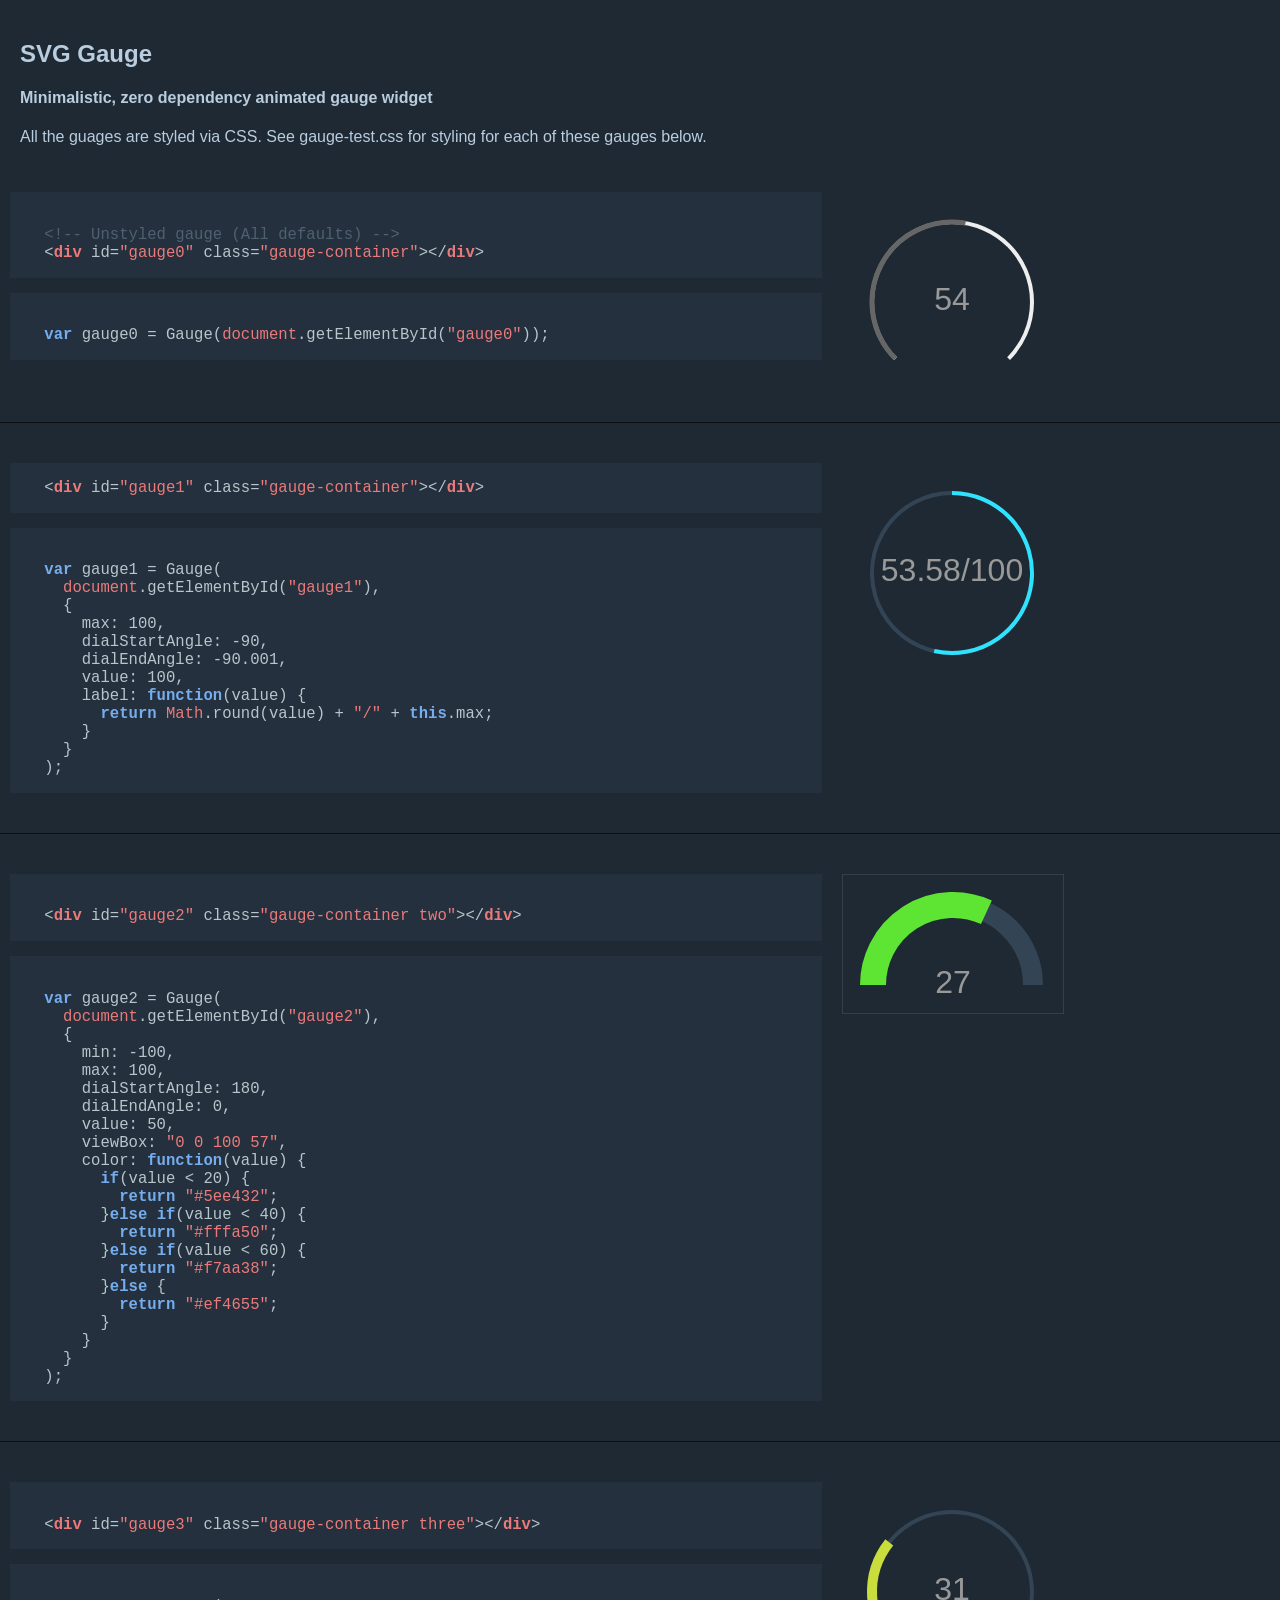
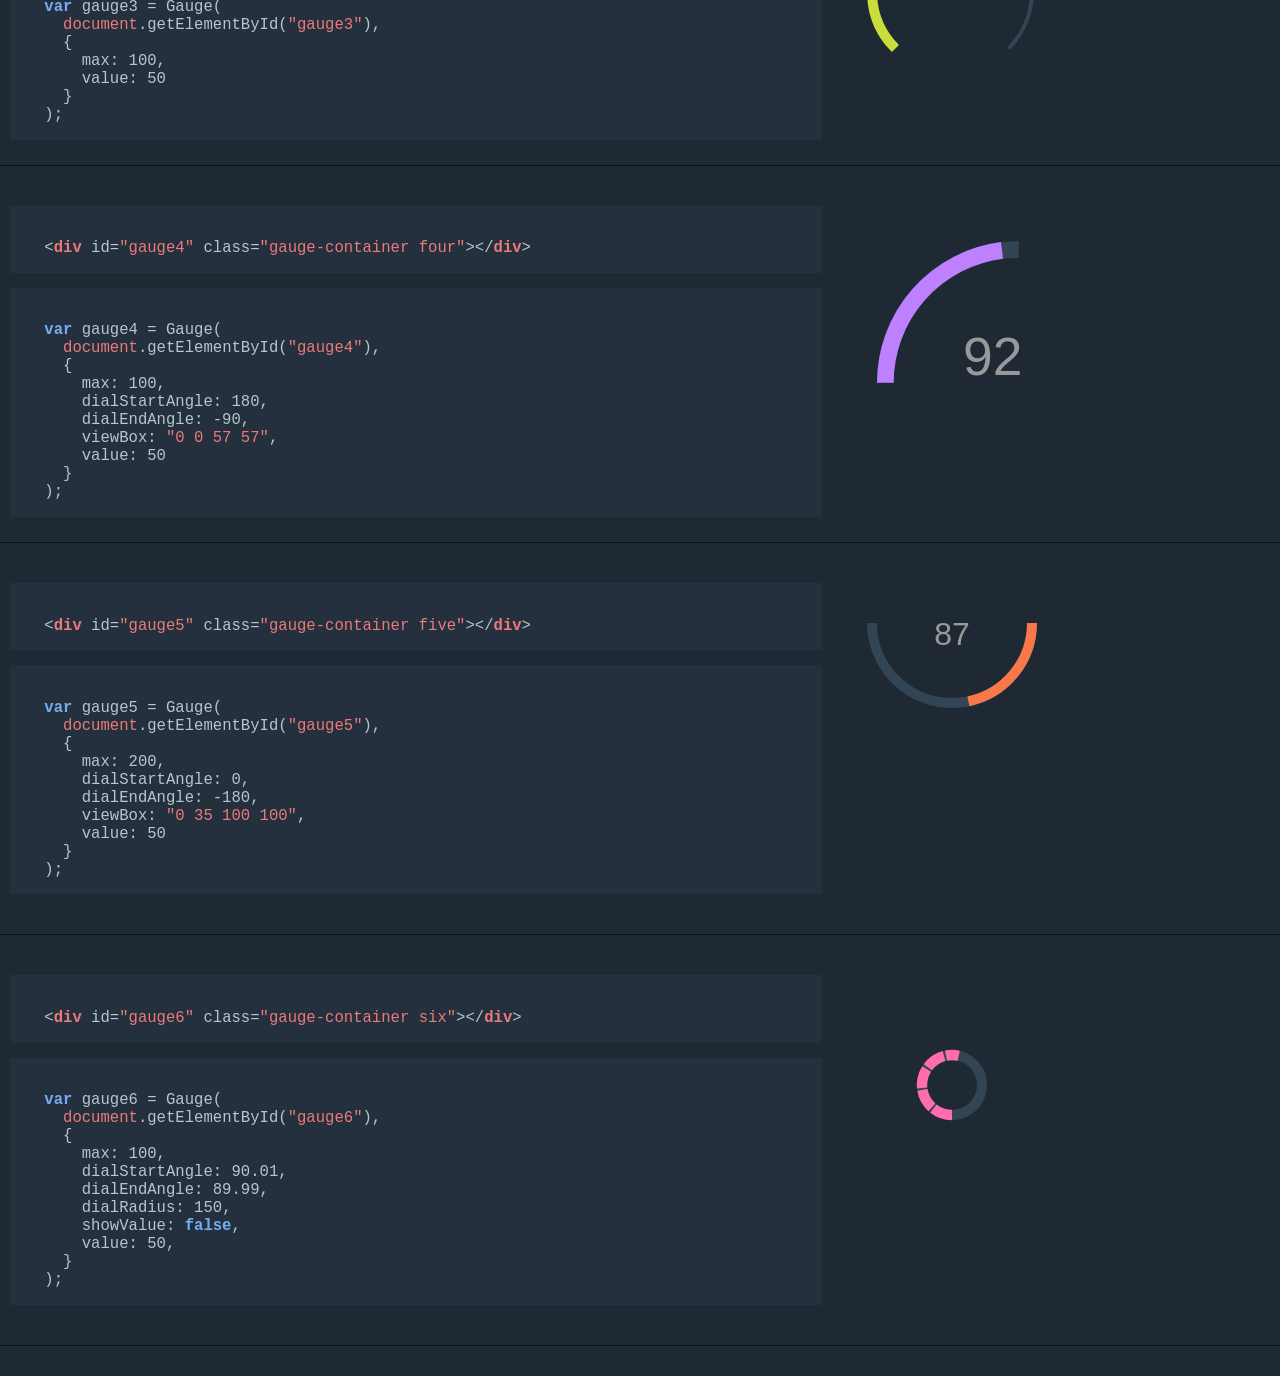
<file: gauge/example/index.html>
<!DOCTYPE html>
<html>
  <head>
    <title>Gauges</title>
    <meta http-equiv="Content-Type" content="text/html; charset=utf-8" />
    <meta http-equiv="X-UA-Compatible" content="IE=edge,chrome=1" />
    <meta name="HandheldFriendly" content="True" />
    <meta name="MobileOptimized" content="480" />
    <meta name="viewport"
        content="width=device-width, initial-scale=1, maximum-scale=1, user-scalable=no" />

    <meta name="apple-mobile-web-app-capable" content="yes" />
    <meta name="theme-color" content="#2f434e" />
    <meta http-equiv="cleartype" content="on" />
    <link rel="stylesheet" href="index.css" />
    <link rel="stylesheet" href="dark.css" />
    <style>
      .info {
        padding: 20px;
      }
      .example {
        overflow: auto;
        border-bottom: 1px solid rgba(0,0,0,0.6);
        box-sizing: border-box;
        clear: both;
        margin-bottom: 30px;
      }
      .example > .code, .example > .display {
        box-sizing: border-box;
        padding: 10px;
      }
      .example > .code {
      }
      .example > .display {
        text-align: center;
        overflow: auto;
        padding: 20px 0;
        overflow: hidden;
      }
      .example > .display {
      }

      pre {
        padding: 0;
        margin: 0;
      }



      @media only screen and (min-device-width: 768px) {
        .gauge-container {
          width: 200px;
          height: 200px;
        }
        .example > .code {
          width: 65%;
          float: left;
        }
        .example > .display {
          width: 35%;
          float: right;
          padding: 10px;
        }
      }
    </style>

    <script type="text/javascript" src="highlight.pack.js"> </script>
    <script>hljs.initHighlightingOnLoad();</script>
  </head>

  <body>
    <div class="info">
      <h2>SVG Gauge</h2>
      <h4>Minimalistic, zero dependency animated gauge widget</h4>
      <p>
        All the guages are styled via CSS. See gauge-test.css for styling for each of these gauges
        below.
      </p>
    </div>

    <div class="example">
      <div class="code">
        <pre>
<code class="html">
  &lt;!-- Unstyled gauge (All defaults) --&gt;
  &lt;div id="gauge0" class="gauge-container"&gt;&lt;/div&gt;
</code>
<code class="javascript">
  var gauge0 = Gauge(document.getElementById("gauge0"));
</code>
        </pre>
      </div>
      <div class="display">
        <div id="gauge0" class="gauge-container"></div>
      </div>
    </div>


    <div class="example">
      <div class="code">
        <pre>
<code class="html">  &lt;div id="gauge1" class="gauge-container"&gt;&lt;/div&gt;</code>
<code class="javascript">
  var gauge1 = Gauge(
    document.getElementById("gauge1"),
    {
      max: 100,
      dialStartAngle: -90,
      dialEndAngle: -90.001,
      value: 100,
      label: function(value) {
        return Math.round(value) + "/" + this.max;
      }
    }
  );
</code>
        </pre>
      </div>
      <div class="display">
        <div id="gauge1" class="gauge-container one"></div>
      </div>
    </div>



    <div class="example">
      <div class="code">
        <pre>
<code class="html">
  &lt;div id="gauge2" class="gauge-container two"&gt;&lt;/div&gt;
</code>
<code class="javascript">
  var gauge2 = Gauge(
    document.getElementById("gauge2"),
    {
      min: -100,
      max: 100,
      dialStartAngle: 180,
      dialEndAngle: 0,
      value: 50,
      viewBox: "0 0 100 57",
      color: function(value) {
        if(value < 20) {
          return "#5ee432";
        }else if(value < 40) {
          return "#fffa50";
        }else if(value < 60) {
          return "#f7aa38";
        }else {
          return "#ef4655";
        }
      }
    }
  );
</code>
        </pre>
      </div>
      <div class="display">
        <div id="gauge2" class="gauge-container two"></div>
      </div>
    </div>




    <div class="example">
      <div class="code">
        <pre>
<code class="html">
  &lt;div id="gauge3" class="gauge-container three"&gt;&lt;/div&gt;
</code>
<code class="javascript">
  var gauge3 = Gauge(
    document.getElementById("gauge3"),
    {
      max: 100,
      value: 50
    }
  );
</code>
</pre>
</div>
<div class="display">
<div id="gauge3" class="gauge-container three"></div>
</div>
</div>



<div class="example">
<div class="code">
<pre>
<code class="html">
  &lt;div id="gauge4" class="gauge-container four"&gt;&lt;/div&gt;
</code>
<code class="javascript">
  var gauge4 = Gauge(
    document.getElementById("gauge4"),
    {
      max: 100,
      dialStartAngle: 180,
      dialEndAngle: -90,
      viewBox: "0 0 57 57",
      value: 50
    }
  );
</code>
</pre>
</div>
<div class="display">
<div id="gauge4" class="gauge-container four"></div>
</div>
</div>




<div class="example">
<div class="code">
<pre>
<code class="html">
  &lt;div id="gauge5" class="gauge-container five"&gt;&lt;/div&gt;
</code>
<code class="javascript">
  var gauge5 = Gauge(
    document.getElementById("gauge5"),
    {
      max: 200,
      dialStartAngle: 0,
      dialEndAngle: -180,
      viewBox: "0 35 100 100",
      value: 50
    }
  );
</code>
        </pre>
      </div>
      <div class="display">
        <div id="gauge5" class="gauge-container five"></div>
      </div>
    </div>




    <div class="example">
      <div class="code">
        <pre>
<code class="html">
  &lt;div id="gauge6" class="gauge-container six"&gt;&lt;/div&gt;
</code>
<code class="javascript">
  var gauge6 = Gauge(
    document.getElementById("gauge6"),
    {
      max: 100,
      dialStartAngle: 90.01,
      dialEndAngle: 89.99,
      dialRadius: 150,
      showValue: false,
      value: 50,
    }
  );
</code>
        </pre>
      </div>
      <div class="display">
        <div id="gauge6" class="gauge-container six"></div>
      </div>
    </div>




    <script type="text/javascript" src="../src/gauge.js"> </script>
    <script>

      var pad = function(tar) {}

      var gauge0 = Gauge(document.getElementById("gauge0"));

      var gauge1 = Gauge(
        document.getElementById("gauge1"),
		    {
          max: 100,
          dialStartAngle: -90,
          dialEndAngle: -90.001,
          value: 100,
          label: function(value) {
            return (Math.round(value * 100) / 100) + "/" + this.max;
          }
        }
      );

      var gauge2 = Gauge(
        document.getElementById("gauge2"),
		    {
          min: -100,
          max: 100,
          dialStartAngle: 180,
          dialEndAngle: 0,
          value: 50,
          viewBox: "0 0 100 57",
          color: function(value) {
            if(value < 20) {
              return "#5ee432";
            }else if(value < 40) {
              return "#fffa50";
            }else if(value < 60) {
              return "#f7aa38";
            }else {
              return "#ef4655";
            }
          }
        }
      );

      var gauge3 = Gauge(
        document.getElementById("gauge3"),
		    {
          max: 100,
          value: 50
        }
      );

      var gauge4 = Gauge(
        document.getElementById("gauge4"),
		    {
          max: 100,
          dialStartAngle: 180,
          dialEndAngle: -90,
          viewBox: "0 0 60 60",
          value: 50
        }
      );

      var gauge5 = Gauge(
        document.getElementById("gauge5"),
		    {
          max: 200,
          dialStartAngle: 0,
          dialEndAngle: -180,
          viewBox: "0 35 100 100",
          value: 50
        }
      );

      var gauge6 = Gauge(
        document.getElementById("gauge6"),
		    {
          max: 100,
          dialStartAngle: 90.01,
          dialEndAngle: 89.99,
          dialRadius: 15,
          showValue: false,
          value: 100
        }
      );

      (function loop() {
        var value1 = Math.random() * 100,
            value2 = Math.random(),
            value3 = Math.random() * 100,
            value4 = Math.random() * 100,
            value5 = Math.random() * 200;

        gauge0.setValue(value1, 1);
        gauge1.setValueAnimated(value1, 1);
        gauge2.setValueAnimated(50 - value1, 3);
        gauge3.setValueAnimated(value3, 1.5);
        gauge4.setValueAnimated(value4, 2);
        gauge5.setValueAnimated(value5, 1);
        gauge6.setValueAnimated(value1, 1);
        window.setTimeout(loop, 4000);
      })();
    </script>
  </body>
</html>
</file>
<file: gauge/example/index.css>
body {
    background-color: #1e2933;
    color: #b9cddf;
    font-family: Hevletica, sans-serif;
    padding: 0;
    margin: 0;
  }

  /* ------------------- Default Style ------------------------- */

  .gauge-container {
    width: auto;
    height: auto;
    display: block;
    /* float: left; */
    padding: 10px;
    overflow: hidden;
  }
  .gauge-container.one > .gauge > .dial {
    stroke: #334455;
    stroke-width: 2;
  }
  
  .gauge-container.one > .gauge > .value {
    stroke: rgb(47, 227, 255);
    stroke-width: 2;
  }
  
  .gauge-container.one > .gauge > .value-text {
    fill: rgb(47, 227, 255);
    font-family: sans, 'sans-serif';
    font-weight: bold;
    font-size: 0.6em;
  }

  /* ------------------- Alternate Style ------------------------- */

  .gauge-container.two {
    height: auto;
    border: 1px solid rgba(255,255,255,0.1);
  }
  .gauge-container.two > .gauge > .dial {
    stroke: #334455;
    stroke-width: 10;
  }
  .gauge-container.two > .gauge > .value {
    /*stroke: orange;*/
    stroke-dasharray: none;
    stroke-width: 13;
  }
  .gauge-container.two > .gauge > .value {
    /*fill: orange;*/
  }


  /* ------------------- Alternate Style 2 ------------------------- */

  .gauge-container.three {
  }
  .gauge-container.three > .gauge > .dial {
    stroke: #334455;
    stroke-width: 2;
    /*stroke-dasharray: 125, 20;*/
  }
  .gauge-container.three > .gauge > .value {
    stroke: #C9DE3C;
    stroke-width: 5;
    /*stroke-dasharray: 125, 20;*/
  }
  .gauge-container.three > .gauge > .value-text {
    fill: #C9DE3C;
  }


  /* ------------------- Alternate Style 2 ------------------------- */

  .gauge-container.four > .gauge > .dial {
    stroke: #334455;
    fill: "#334455";
    stroke-width: 5;
  }
  .gauge-container.four > .gauge > .value {
    stroke: #BE80FF;
    stroke-dasharray: none;
    stroke-width: 5;
  }
  .gauge-container.four > .gauge > .value-text {
    fill: #BE80FF;
  }
  .gauge-container.four .text-container {
    transform: translate3d(-13%, -11%, 0)
  }



  .gauge-container.five .text-container {
    transform: translate3d(0, 7%, 0);
  }
  .gauge-container.five > .gauge > .dial {
    stroke: #334455;
    fill: "#334455";
    stroke-width: 5;
  }
  .gauge-container.five > .gauge > .value {
    stroke: #F8774B;
    stroke-dasharray: none;
    stroke-width: 5;
  }
  .gauge-container.five > .gauge > .value-text {
    fill: #F8774B;
    font-size: 0.7em;
  }



  .gauge-container.six > .gauge > .dial {
    stroke: #334455;
    fill: "#334455";
    stroke-dasharray: 110 10;
    stroke-width: 5;
  }
  .gauge-container.six > .gauge > .value {
    stroke: #FF6DAF;
    stroke-dasharray: 10 1;
    stroke-width: 5.2;
  }
  .gauge-container.six > .gauge > .value-text {
    fill: #FF6DAF;
    font-size: 0.7em;
  }
</file>
<file: gauge/example/dark.css>
﻿/*

Dark style from softwaremaniacs.org (c) Ivan Sagalaev <Maniac@SoftwareManiacs.Org>

*/

.hljs {
  display: block;
  overflow-x: auto;
  background: #24303d;
  -webkit-text-size-adjust: none;
  font-size: 1.2em;
  padding: 1em;
}

.hljs-keyword,
.hljs-literal,
.hljs-change,
.hljs-winutils,
.hljs-flow,
.nginx .hljs-title,
.tex .hljs-special {
  color: rgb(117, 173, 238);
}

.hljs,
.hljs-subst {
  color: rgb(182, 198, 204);
}

.hljs-string,
.hljs-title,
.hljs-type,
.ini .hljs-title,
.hljs-tag .hljs-value,
.css .hljs-rules .hljs-value,
.hljs-preprocessor,
.hljs-pragma,
.ruby .hljs-symbol,
.ruby .hljs-symbol .hljs-string,
.ruby .hljs-class .hljs-parent,
.hljs-built_in,
.django .hljs-template_tag,
.django .hljs-variable,
.smalltalk .hljs-class,
.hljs-javadoc,
.ruby .hljs-string,
.django .hljs-filter .hljs-argument,
.smalltalk .hljs-localvars,
.smalltalk .hljs-array,
.hljs-attr_selector,
.hljs-pseudo,
.hljs-addition,
.hljs-stream,
.hljs-envvar,
.apache .hljs-tag,
.apache .hljs-cbracket,
.tex .hljs-command,
.hljs-prompt,
.coffeescript .hljs-attribute {
  color: rgb(235, 122, 122);
}

.hljs-comment,
.hljs-annotation,
.hljs-decorator,
.hljs-pi,
.hljs-doctype,
.hljs-deletion,
.hljs-shebang,
.apache .hljs-sqbracket,
.tex .hljs-formula {
  color: #4f6171;
}

.hljs-keyword,
.hljs-literal,
.hljs-title,
.css .hljs-id,
.hljs-phpdoc,
.hljs-dartdoc,
.hljs-type,
.vbscript .hljs-built_in,
.rsl .hljs-built_in,
.smalltalk .hljs-class,
.diff .hljs-header,
.hljs-chunk,
.hljs-winutils,
.bash .hljs-variable,
.apache .hljs-tag,
.tex .hljs-special,
.hljs-request,
.hljs-status {
  font-weight: bold;
}

.coffeescript .javascript,
.javascript .xml,
.tex .hljs-formula,
.xml .javascript,
.xml .vbscript,
.xml .css,
.xml .hljs-cdata {
  opacity: 0.5;
}
</file>
